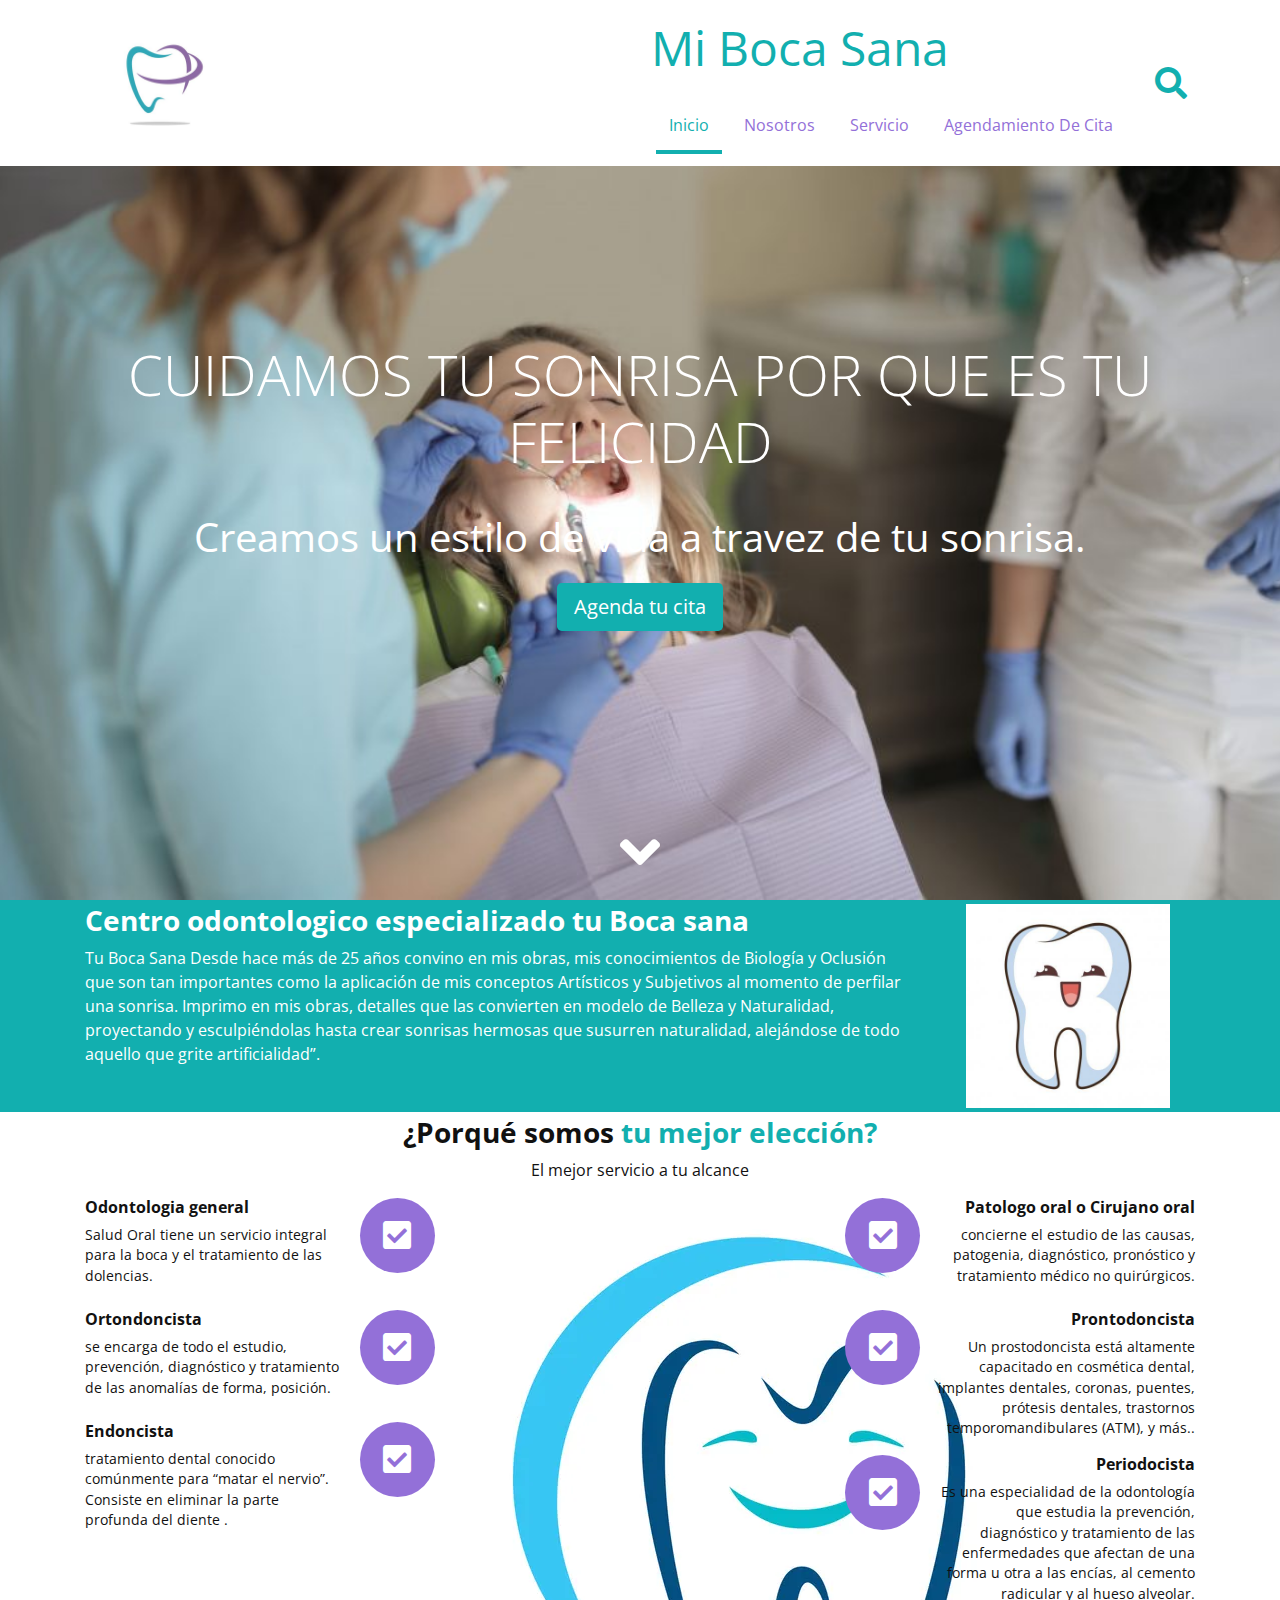
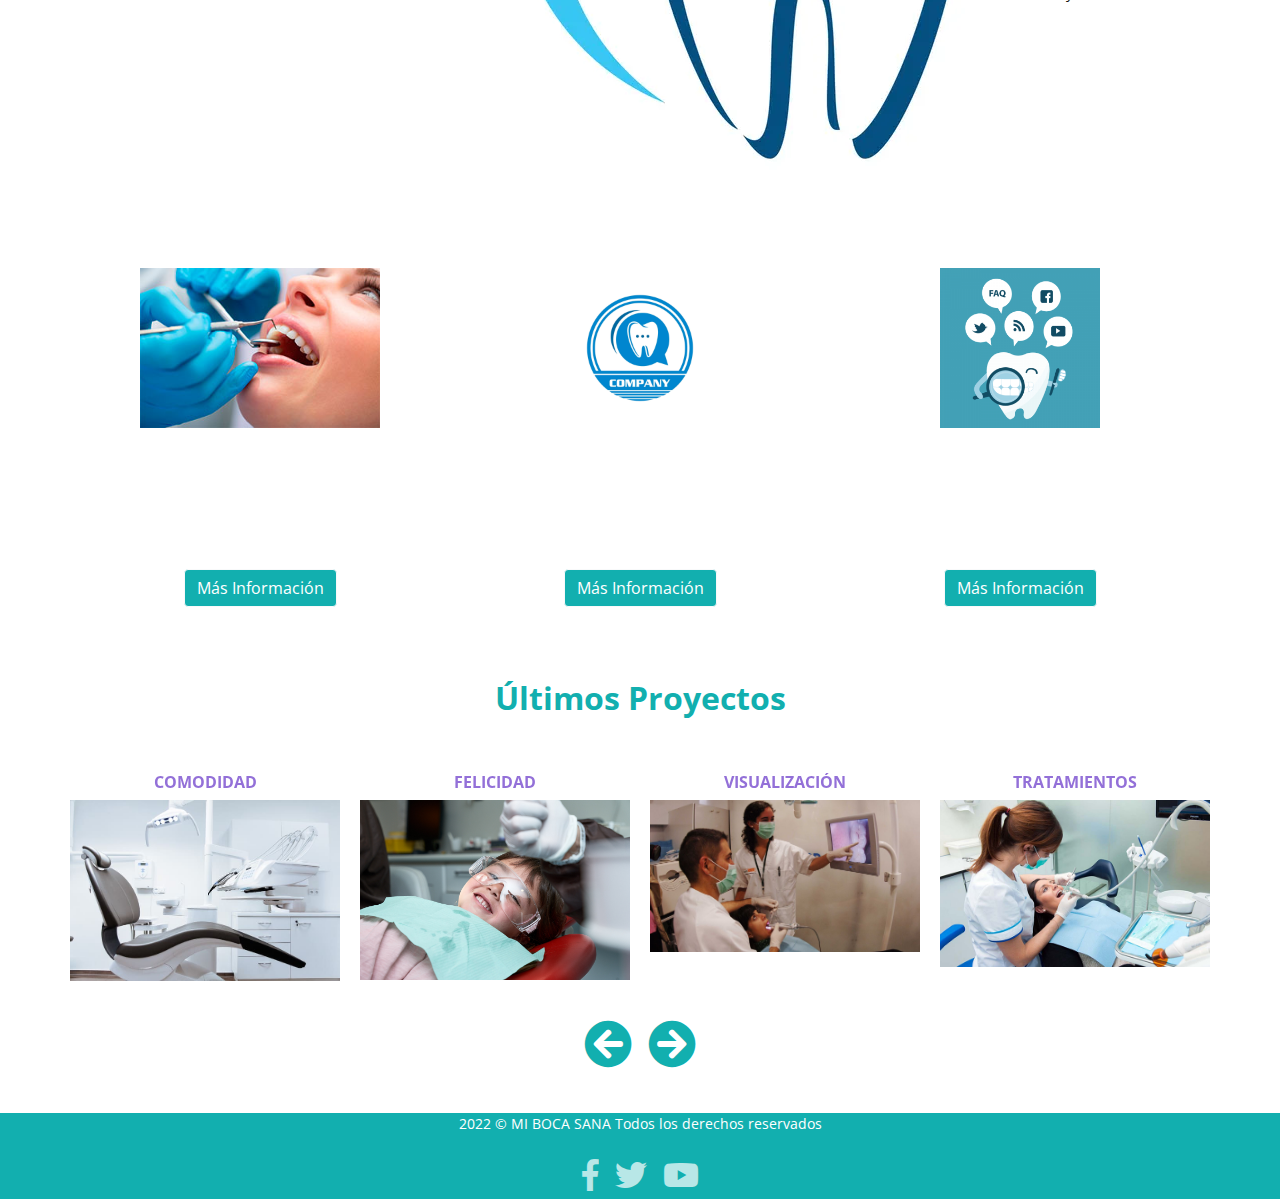
<file: index.html>
<!doctype html>
<html lang="en">

<head>
    <title>MI BOCA SANA </title>
    <!-- Required meta tags -->
    <meta charset="utf-8">
    <meta name="viewport" content="width=device-width, initial-scale=1, shrink-to-fit=no">
    <link rel="shortcut icon" type="image/x-icon" href="./favicon2.ico">

    <!--Cargando fuentes-->
    <link href="https://fonts.googleapis.com/css?family=Open+Sans" rel="stylesheet">

    <!--Cargando Iconos-->
    <link rel="stylesheet" href="css/fontawesome-all.css" type="text/css">

    <!--Cargar galeria de imagenes-->
    <link rel="stylesheet" href="css/owl.carousel.min.css" type="text/css">

    <!--carga de archivos css-->
    <link rel="stylesheet" href="css/bootstrap.css">
    <link rel="stylesheet" href="css/animate.min.css">
    <link rel="stylesheet" href="css/estilos.css">

</head>

<body>
    <!--Menu superior-->
    <section class="bienvenidos">
        <header class="encabezado fixed-top" role="banner" id="encabezado">
            <div class="container">
                <a href="index.html" class="logo">
                    <img src="images/logo.jpg" alt="Logo del titulo">
                </a>
                <button type="button" class="boton-buscar" data-toggle="collapse" data-target="#bloque-buscar" aria-expanded="false">
                   <i class="fas fa-search"></i>
                </button>
                <button type="button" class="boton-menu d-md-none" data-toggle="collapse" data-target="#menu-principal" aria-expanded="false">
                   <i class="fas fa-bars" aria-hidden="true"></i>
               </button>
                <form action="#" id="bloque-buscar" class="collapse">
                    <div class="contenedor-bloque-buscar">
                        <input type="text" placeholder="Buscar...">
                        <input type="submit" value="Buscar">

                    </div>
                </form>
                <nav id="menu-principal" class="collapse">
                    <font size="20"> <p align="text-center ">Mi Boca Sana <p></p></font> 

                    <ul>

                        <li class="active"><a href="index.html">Inicio</a></li>
                        <li><a href="nosotros.html">Nosotros</a></li>
                        <li><a href="servicio.html">Servicio</a></li>
                        <li><a href="contacto.html">Agendamiento de cita</a></li>
                    </ul>
                </nav>

            </div>

        </header>

        <!--Encabezado de pagina y titulo de ndex-->
        <div class="texto-encabezado text-center">
            <div class="container">
                <!--Efectos wow para el diseño estetico-->
                <br><br><br><br><br>
                <h1 class="display-4 wow bounceIn">CUIDAMOS TU SONRISA POR QUE ES TU FELICIDAD</h1><br>
                <p class="wow bounceIn" data-wow-delay=".3s">Creamos un estilo de vida a travez de tu sonrisa.</p>
                <a href="contacto.html" class="btn btn-primary btn-lg">Agenda tu cita</a>
            </div>
        </div>
        <!--Flecha bajar a la sección de agencia-->
        <div class="flecha-bajar text-center">
            <a data-scroll href="#agencia"><i class="fa fa-angle-down" aria-hidden="true"></i></a>
        </div>
    </section>
    <!--Sección de agencia-->
    <section class="agencia py-1" id="agencia">
        <div class="container">
            <div class="row">
                <div class="col-12 col-md-8 col-xl-9 wow bounceIn" data-wow-delay=".3s">
                    <h2 class="h3 text-center text-md-left font-weight-bold">Centro odontologico especializado tu Boca sana</h2>
                    <p>Tu Boca Sana Desde hace más de 25 años convino en mis obras, mis conocimientos de Biología y Oclusión que son tan importantes como la aplicación de mis conceptos Artísticos y Subjetivos al momento de perfilar una sonrisa. Imprimo en mis obras, detalles que las convierten en modelo de Belleza y Naturalidad, proyectando y esculpiéndolas hasta crear sonrisas hermosas que susurren naturalidad, alejándose de todo aquello que grite artificialidad”.</p>
                   
                </div>
                <div class="col-12 col-md-4 col-xl-3 wow bounceIn" data-wow-delay=".6s">
                    <img src="images/Boca.jpg" alt="La agencia">
                </div>
            </div>
        </div>
    </section>
    <!--Sección de porque somos tu mejor elección-->
    <section class="tu-mejor-eleccion py-1">
        <div class="container">
            <!--titulo de sección-->
            <h2 class="h3 text-center font-weight-bold">¿Porqué somos <span>tu mejor elección?</span></h2>
            <p class="text-center">El mejor servicio a tu alcance </p>
            <div class="row">
                <!--Primera parte lateral Izquierda-->
                <ul class="col-6 col-lg-4 text-center text-lg-left">
                    <!--Efectos wow de acercamiento-->
                    <li class="wow zoomIn" data-wow-duration=".3s" data-wow-delay=".3s">
                        <i class="fa fa-check-square" aria-hidden="true"></i>
                        <div class="contenedor-eleccion">
                            <h4>Odontologia general</h4>
                            <p class="d-none d-lg-flex">Salud Oral tiene un servicio integral para la boca y el tratamiento de las dolencias.</p>
                        </div>
                    </li>
                    <li class="wow zoomIn" data-wow-duration=".3s" data-wow-delay=".5">
                        <i class="fa fa-check-square" aria-hidden="true"></i>
                        <div class="contenedor-eleccion">
                            <h4>Ortondoncista</h4>
                            <p class="d-none d-lg-flex">se encarga de todo el estudio, prevención, diagnóstico y tratamiento de las anomalías de forma, posición.</p>
                        </div>
                    </li>
                    <li class="wow zoomIn" data-wow-duration=".3s" data-wow-delay=".7s">
                        <i class="fa fa-check-square" aria-hidden="true"></i>
                        <div class="contenedor-eleccion">
                            <h4>Endoncista</h4>
                            <p class="d-none d-lg-flex">tratamiento dental conocido comúnmente para “matar el nervio”. Consiste en eliminar la parte profunda del diente .</p>
                        </div>
                    </li>
                </ul>
                <!--Imagen central-->
                <div class="d-none d-lg-block col-lg-4">
                    <img src="images/mundial.jpg" alt="Mundo-movil">
                </div>
                <!--Parte lateral derecha-->
                <ul class="col-6 col-lg-4 text-center text-lg-right">
                    <li class="wow zoomIn" data-wow-duration=".3s" data-wow-delay=".9s">
                        <i class="fa fa-check-square" aria-hidden="true"></i>
                        <div class="contenedor-eleccion">
                            <h4>Patologo oral o Cirujano oral</h4>
                            <p class="d-none d-lg-flex"> concierne el estudio de las causas, patogenia, diagnóstico, pronóstico y tratamiento médico no quirúrgicos.</p>
                        </div>
                    </li>
                    <li class="wow zoomIn" data-wow-duration=".3s" data-wow-delay="1.1s">
                        <i class="fa fa-check-square" aria-hidden="true"></i>
                        <div class="contenedor-eleccion">
                            <h4>Prontodoncista</h4>
                            <p class="d-none d-lg-flex">Un prostodoncista está altamente capacitado en cosmética dental, implantes dentales, coronas, puentes, prótesis dentales, trastornos temporomandibulares (ATM), y más..</p>
                        </div>
                    </li>
                    <li class="wow zoomIn" data-wow-duration=".3s" data-wow-delay="1.3s">
                        <i class="fa fa-check-square" aria-hidden="true"></i>
                        <div class="contenedor-eleccion">
                            <h4>Periodocista</h4>
                            <p class="d-none d-lg-flex">Es una especialidad de la odontología que estudia la prevención, diagnóstico y tratamiento de las enfermedades que afectan de una forma u otra a las encías, al cemento radicular y al hueso alveolar.</p>
                        </div>
                    </li>
                </ul>
            </div>
        </div>
    </section>
    <!--Sección de servicios-->
    <main class="servicios py-1">
        <div class="container">
            <!--Tirulo de sección-->
            <h2 class="h2 text-center font-weight-bold">Nuestros Servicios</h2>
            <div class="row">
                <!--Sección lateral izquierda-->
                <article class="col-md-4 wow bounceInLeft" data-wow-delay=".3s">
                    <img src="images/odontologia1.jpg" alt="Odontologia general">
                    <h3><a href="#">Odontologia General</a></h3>
                    <p class="d-none d-md-flex">Salud Oral tiene un servicio integral para la boca y el tratamiento de las dolencias de usted y su familia</p>
                    <a href="#" class="btn btn-light d-none d-md-flex">Más Información</a>
                </article>
                <!--Sección central-->
                <article class="col-md-4 wow bounceInUp" data-wow-delay=".5s">
                    <img src="images/odontologia2.jpg" alt="Chatbot">
                    <h3><a href="#">Consultoría   Chatbot</a></h3>
                    <p class="d-none d-md-flex">Los chatbots son asesores, consultores o asistentes virtuales cuya tarea es hablar con un usuario de Internet en tiempo real.</p>
                    <a href="#" class="btn btn-light d-none d-md-flex">Más Información</a>
                </article>
                <!--Sección lateral derecha-->
                <article class="col-md-4 wow bounceInRight">
                    <img src="images/odontologia3.png" alt="Marketing">
                    <h3><a href="#">Marketing Odontologico</a></h3>
                    <p class="d-none d-md-flex">consiste en planificar y ejecutar la concepción del servicio odontológico, la fijación y el manejo de los honorarios profesionales.</p>
                    <a href="#" class="btn btn-light d-none d-md-flex">Más Información</a>
                </article>
            </div>
        </div>
    </main>
    <!--Seccióon últimos proyectos-->
    <br>
    <br>
    <section class="ultimos-proyectos py-1">

        <!--Carrolusel de imágenes-->
        <div class="container">

            <h2 class="text-center font-weight-bold">Últimos Proyectos</h2><br><br>
            <div class="owl-carousel">
                <a href="#">
                    <h4>COMODIDAD</h4>
                    <img src="images/proyec1.jpg" alt="Proyecto App Lima Travels">
                </a>
                <a href="#">
                    <h4>FELICIDAD</h4>
                    <img src="images/proyec2.jpg" alt="Proyecto Apps Uber">
                </a>
                <a href="#">
                    <h4>VISUALIZACIÓN</h4>
                    <img src="images/osi.jpg" alt="Proyecto App Pizza Perú">
                </a>
                <a href="#">
                    <h4>TRATAMIENTOS</h4>
                    <img src="images/proyec4.jpg" alt="Proyecto App Muebles Hoy">
                </a>
                <a href="#">
                    <h4>DISEÑO</h4>
                    <img src="images/proyec5.jpg" alt="Proyecto App Clima Perú">
                </a>
                <a href="#">
                    <h4>CONSULTA</h4>
                    <img src="images/proyec6.jpg" alt="Proyecto App Playa">
                </a>
            </div>
        </div>
    </section>
    <!--Footer de página-->
    <footer class="piedepagina" role="contentinfo">
        <div class="container">
            <p>2022 © MI BOCA SANA Todos los derechos reservados</p>
            <ul class="redes-sociales">
                <li><a href="#"><i class="fab fa-facebook-f" aria-hidden="true"></i></a></li>
                <li><a href="#"><i class="fab fa-twitter" aria-hidden="true"></i></a></li>
                <li><a href="#"><i class="fab fa-youtube" aria-hidden="true"></i></a></li>
            </ul>
        </div>
    </footer>
    <a class="ir-arriba" data-scroll href="#encabezado"><i class="fas fa-arrow-circle-up" aria-hidden="true"></i></a>


    <!--Carga de archivos js-->
    <script src="js/jquery-1.9.1.min.js"></script>
    <script src="js/bootstrap.min.js"></script>
    <script src="js/owl.carousel.min.js"></script>
    <script type="text/javascript">
        $(document).ready(function() {
            $(".owl-carousel").owlCarousel({
                loop: true,
                margin: 0,
                nav: true,
                autoWidth: false,
                navText: ['<i class="fa fa-arrow-circle-left" title="Anterior"></i>', '<i class="fa  fa-arrow-circle-right" title="Siguiente"></i>'],
                responsive: {
                    0: {
                        items: 1
                    },
                    500: {
                        items: 2,
                        margin: 20
                    },
                    800: {
                        items: 3,
                        margin: 20
                    },
                    1000: {
                        items: 4,
                        margin: 20
                    }
                }
            });
        });
    </script>
    <script src="js/wow.min.js"></script>
    <script src="js/smooth-scroll.min.js"></script>
    <script src="js/sitio.js"></script>
</body>

</html>
</file>
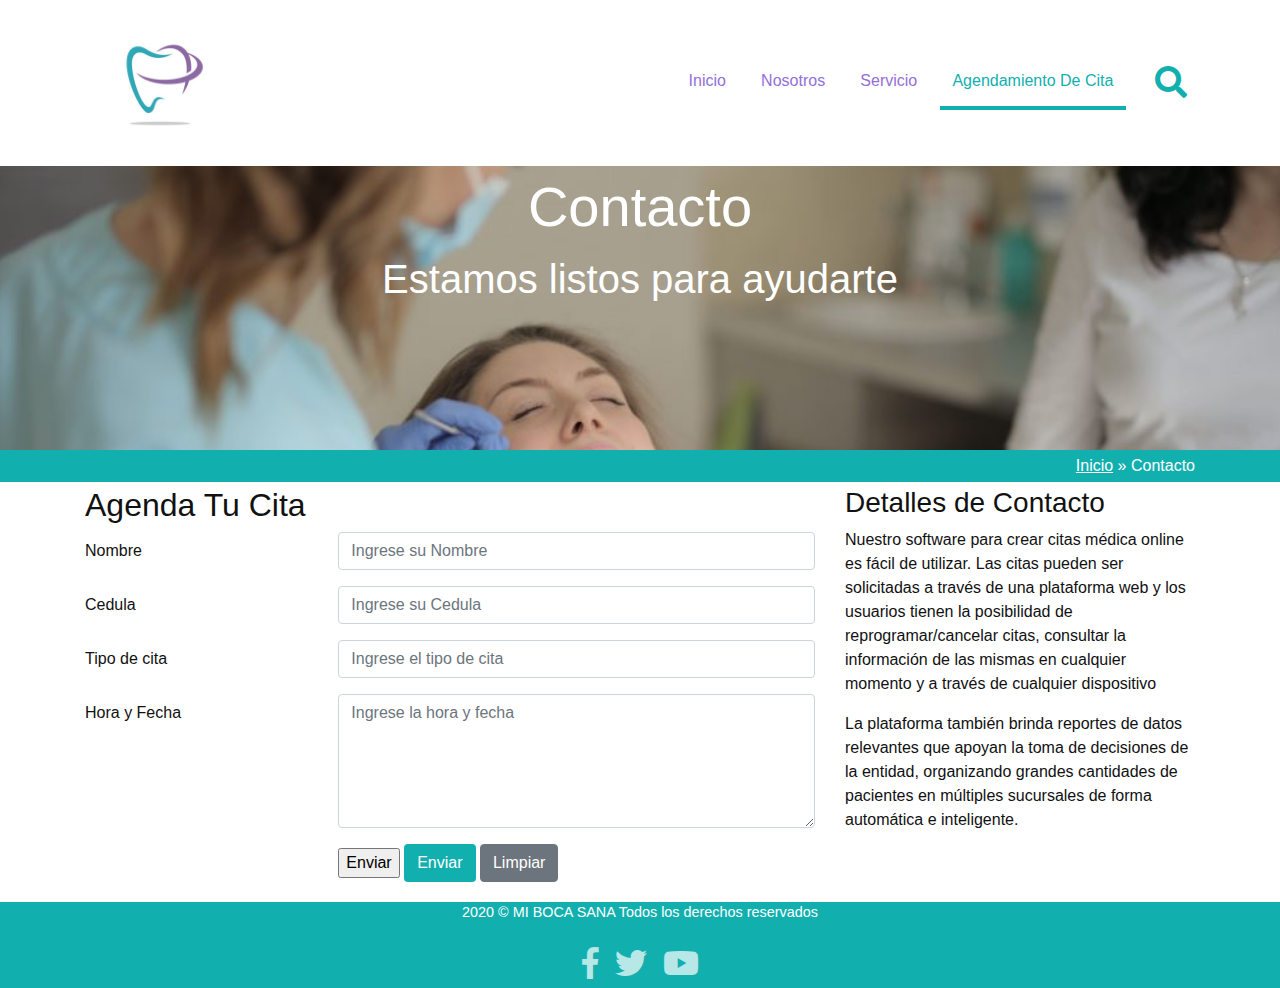
<file: contacto.html>
<!doctype html>
<html lang="en">

<head>
    <title> Contacto- Mi Boca Sana |  </title>
    <!-- Required meta tags -->
    <meta charset="utf-8">
    <meta name="viewport" content="width=device-width, initial-scale=1, shrink-to-fit=no">
    <link rel="shortcut icon" type="image/x-icon" href="/favicon.ico">
    <!--Cargando fuentes
     <link href="https://fonts.googleapis.com/css?family=Open+Sans" rel="stylesheet">-->

    <!--Cargando Iconos-->
    <link rel="stylesheet" href="css/fontawesome-all.css" type="text/css">

    <!--carga de archivos css-->
    <link rel="stylesheet" href="css/bootstrap.css">
    <link rel="stylesheet" href="css/animate.min.css">
    <link rel="stylesheet" href="css/estilos.css">

</head>

<body class="paginas-internas">
    <!--Sección de menú-->
    <section class="bienvenidos">
        <header class="encabezado fixed-top" role="banner" id="encabezado">
            <div class="container">
                <a href="index.html" class="logo">
                    <img src="images/logo.jpg" alt="Logo del titulo">
                </a>
                <button type="button" class="boton-buscar" data-toggle="collapse" data-target="#bloque-buscar" aria-expanded="false">
                   <i class="fas fa-search"></i>
                </button>
                <button type="button" class="boton-menu d-md-none" data-toggle="collapse" data-target="#menu-principal" aria-expanded="false">
                   <i class="fas fa-bars" aria-hidden="true"></i>
               </button>
                <form action="#" id="bloque-buscar" class="collapse">
                    <div class="contenedor-bloque-buscar">
                        <input type="text" placeholder="Buscar...">
                        <input type="submit" value="Buscar">
                    </div>
                </form>
                <nav id="menu-principal" class="collapse">
                    <ul>
                        <li><a href="index.html">Inicio</a></li>
                        <li><a href="nosotros.html">Nosotros</a></li>
                        <li><a href="servicio.html">Servicio</a></li>
                        <li class="active"><a href="contacto.html">Agendamiento de cita </a></li>
                    </ul>
                </nav>

            </div>

        </header>
        <!--Encabezado de página-->
        <div class="texto-encabezado text-center">
            <div class="container">
                <h1 class="display-4 wow bounceIn">Contacto</h1>
                <p class="wow bounceIn" data-wow-delay=".3s">Estamos listos para ayudarte</p>
            </div>
        </div>
    </section>
    <!--Redirección a index-->
    <section class="ruta py-1">
        <div class="container">
            <div class="row">
                <div class="col-12 text-right">
                    <a href="index.html">Inicio</a> » Contacto
                </div>
            </div>
        </div>
    </section>
    <!--Sección de formulario-->
    <main class="py-1">
        <div class="container">
            <div class="row">
                <div class="col-md-8">
                    <h2 class="mb-2">Agenda Tu Cita </h2>
                    <form action="base.php" method="POST">
                        <div class="form-group row">
                            <label for="nombre" class="col-md-4 col-form-label">Nombre</label>
                            <div class="col-md-8">
                                <input class="form-control" type="text" id="nombre" name="nombre" placeholder="Ingrese su Nombre" data-toggle="tooltip" data-placement="top" title="Ingrese su nombre completo">
                            </div>
                        </div>

                        <div class="form-group row">
                            <label for="cedula" class="col-md-4 col-form-label">Cedula</label>
                            <div class="col-md-8">
                                <input class="form-control" type="text" id="nombre" name="n" placeholder="Ingrese su Cedula" data-toggle="tooltip" data-placement="top" title="Ingrese su cedula">
                            </div>
                        </div>

                        <div class="form-group row">
                            <label for="tipo de cita" class="col-md-4 col-form-label">Tipo de cita</label>
                            <div class="col-md-8">
                                <input class="form-control" type="text" id="email" name="email" placeholder="Ingrese el tipo de cita" data-toggle="tooltip" data-placement="top" title="Ingrese su agendamiento">
                            </div>
                        </div>
                        <div class="form-group row">
                            <label for="hora y fecha" class="col-md-4 col-form-label">Hora y Fecha</label>
                            <div class="col-md-8">
                                <textarea class="form-control" rows="5" type="text" id="mensaje" name="mensaje" placeholder="Ingrese la hora y fecha" data-toggle="tooltip" data-placement="top" title="Ingrese la hora agendada"></textarea>
                            </div>
                        </div>
                        <div class="form-group row">
                            <div class="col-md-8 offset-md-4">
                                <input type="submit" name="Enviar" value="Enviar">
                                <button type="submit" class="btn btn-primary">Enviar</button>
                                <button type="reset" class="btn btn-secondary">Limpiar</button>
                            </div>
                        </div>
                    </form>
                </div>
                <div class="col-md-4">
                    <h3>Detalles de Contacto</h3>
                    <p>Nuestro software para crear citas médica online es fácil de utilizar. Las citas pueden ser solicitadas a través de una plataforma web y los usuarios tienen la posibilidad de reprogramar/cancelar citas, consultar la información de las mismas en cualquier momento y a través de cualquier dispositivo
                        </p>
                    <p>La plataforma también brinda reportes de datos relevantes que apoyan la toma de decisiones de la entidad, organizando grandes cantidades de pacientes en múltiples sucursales de forma automática e inteligente.</p>
                </div>


            </div>
        </div>
    </main>
    <!--Footer de página-->
    <footer class="piedepagina" role="contentinfo">
        <div class="container">
            <p>2020 © MI BOCA SANA Todos los derechos reservados</p>
            <ul class="redes-sociales">
                <li><a href="#"><i class="fab fa-facebook-f" aria-hidden="true"></i></a></li>
                <li><a href="#"><i class="fab fa-twitter" aria-hidden="true"></i></a></li>
                <li><a href="#"><i class="fab fa-youtube" aria-hidden="true"></i></a></li>
            </ul>
        </div>
    </footer>
    <!--Botón de ir hacia arriba, se actiba al tope de pagina-->
    <a class="ir-arriba" data-scroll href="#encabezado"><i class="fas fa-arrow-circle-up" aria-hidden="true"></i></a>


    <!--Carga de archivos js-->
    <script src="js/jquery-1.9.1.min.js"></script>
    <script src="js/popper.min.js"></script>
    <script type="text/javascript">
        $(function() {
            $('[data-toggle="tooltip"]').tooltip()
        })
    </script>
    <script src="js/bootstrap.min.js"></script>
    <script src="js/wow.min.js"></script>
    <script src="js/smooth-scroll.min.js"></script>
    <script src="js/sitio.js"></script>

</body>

</html>
</file>
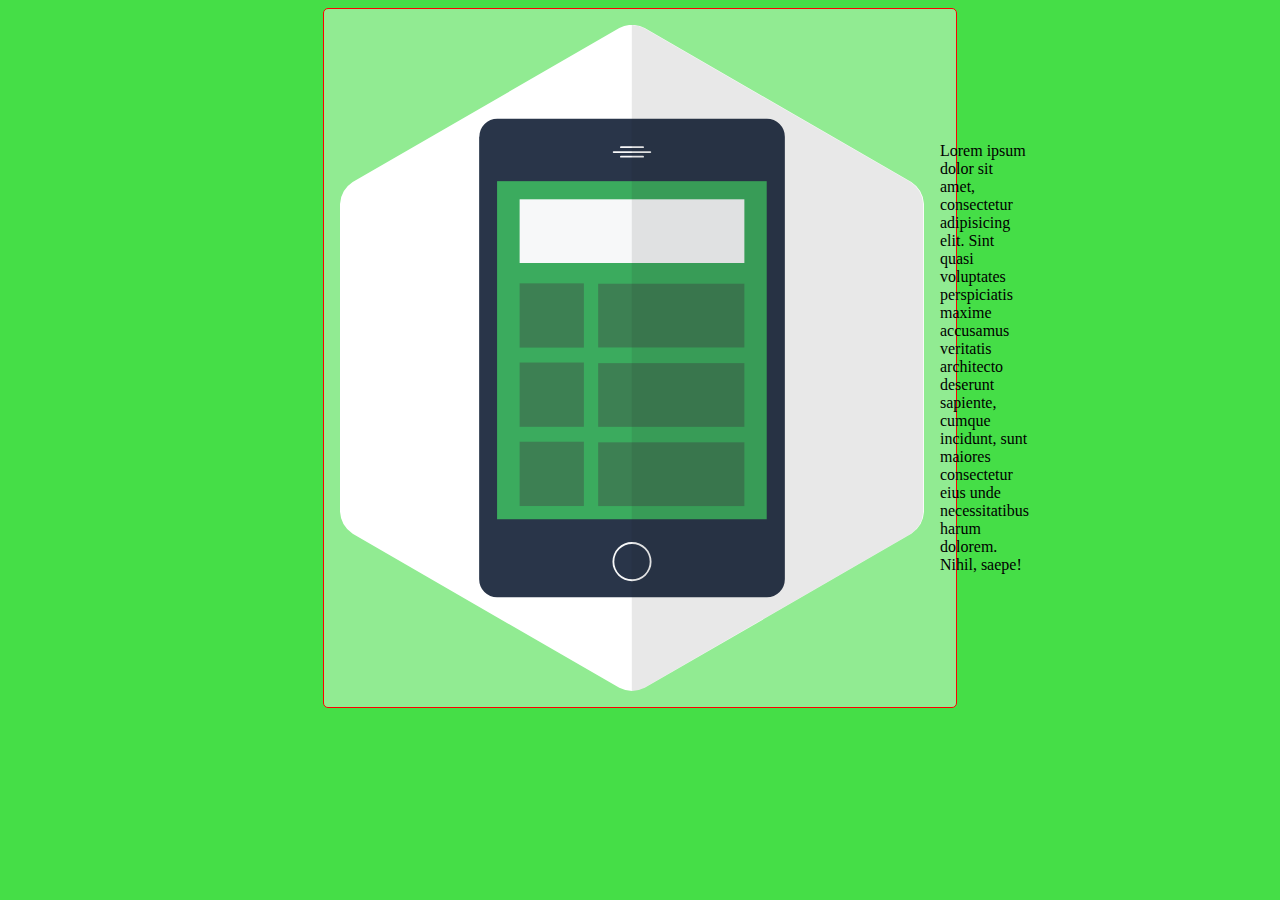
<file: flexbox-biografia.html>
<!doctype html>
<html lang="en">
  <head>
   <title>NETWORK | Soluciones Móbiles para empresas</title>
    <!-- Required meta tags -->
    <meta charset="utf-8">
    <meta name="viewport" content="width=device-width, initial-scale=1, shrink-to-fit=no">
    <style>
        body{
            background-color: #45de47;
        }
        section{
            max-width: 600px;
            padding: 1rem;
            margin: 0 auto;
            border: 1px solid red;
            border-radius: 5px;
            background: rgba(255, 255, 255, 0.41);
            display: flex;
            align-items: center;
        }
        img{
            margin-right: 1rem;
        }
        p{
            margin: 0;
        }
        @media(max-width:500px){
            section{
                flex-direction: column;
            }
            img{
                margin-right: 0;
                flex: 0  200px;
                margin-bottom: 1rem;
            }
            p{
                text-align: center;
            }
        }
    </style>
    
  </head>
  <body>
      <section>
          <img src="images/agencia.svg" alt="">
          <p>Lorem ipsum dolor sit amet, consectetur adipisicing elit. Sint quasi voluptates perspiciatis maxime accusamus veritatis architecto deserunt sapiente, cumque incidunt, sunt maiores consectetur eius unde necessitatibus harum dolorem. Nihil, saepe!</p>
      </section>
      
  </body>
</html>
</file>
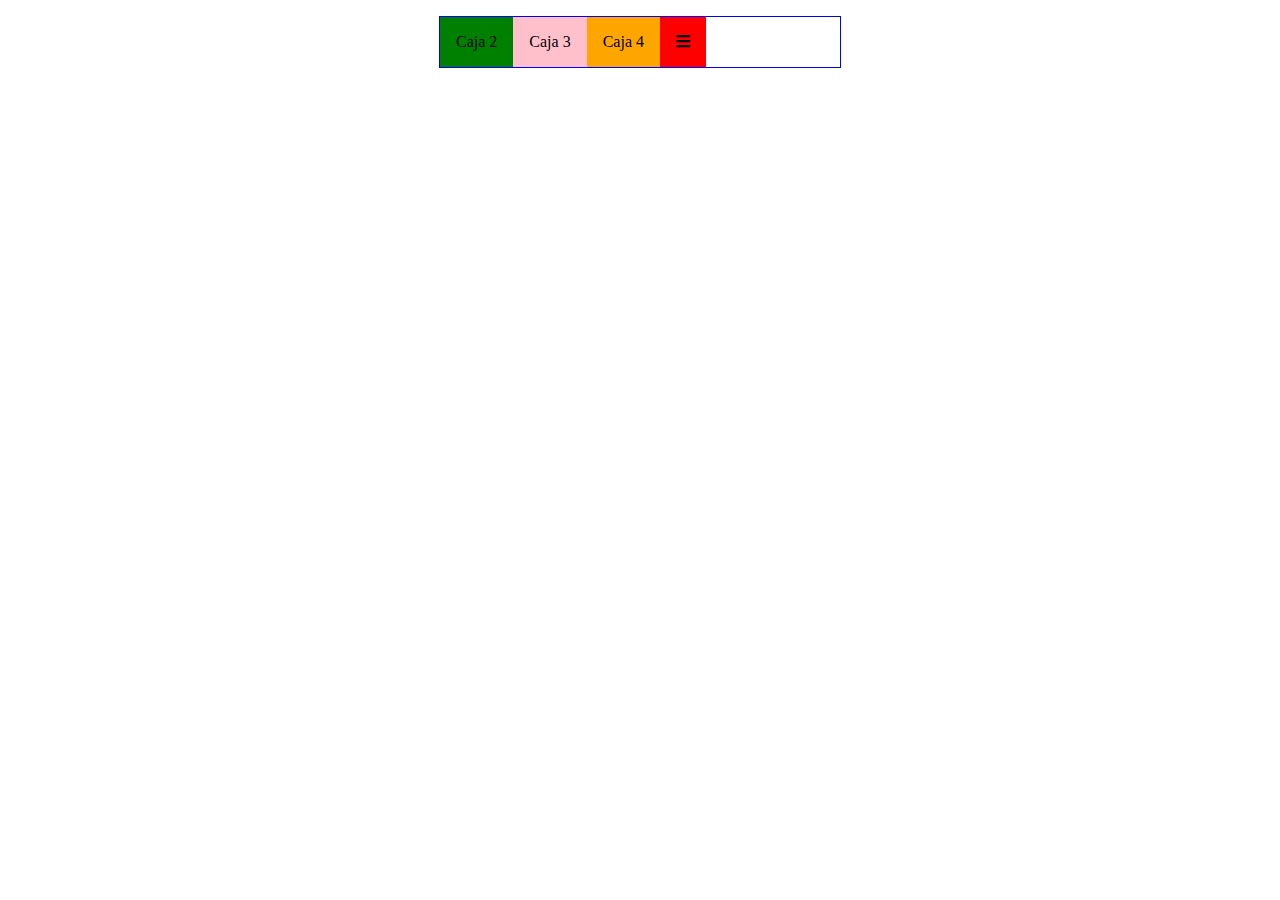
<file: flexbox.html>
<!doctype html>
<html lang="en">
  <head>
   <title>NETWORK | Soluciones Móbiles para empresas</title>
    <!-- Required meta tags -->
    <meta charset="utf-8">
    <meta name="viewport" content="width=device-width, initial-scale=1, shrink-to-fit=no">
    <link href="css/fontawesome-all.min.css" rel="stylesheet"  type="text/css">
    <style>
        section{
            width: 400px;
            margin: 1rem auto;
            display: flex;
            border: 1px solid blue;
        }
        .caja1{
            background: red;
            padding: 1rem;
            order: 1;
        }
        .caja2{
            background: green;
            padding: 1rem;
        }
        .caja3{
            background: pink;
            padding: 1rem;
        }
        .caja4{
            background: orange;
            padding: 1rem;
        }
      </style>
    
  </head>
  <body>
      <section>
          <article class="caja1">
              <i class="fas fa-bars"></i>
          </article>
          <article class="caja2">
              Caja 2
          </article>
          <article class="caja3">
              Caja 3
          </article>
          <article class="caja4">
              Caja 4
          </article>
      </section>

  </body>
</html>
</file>
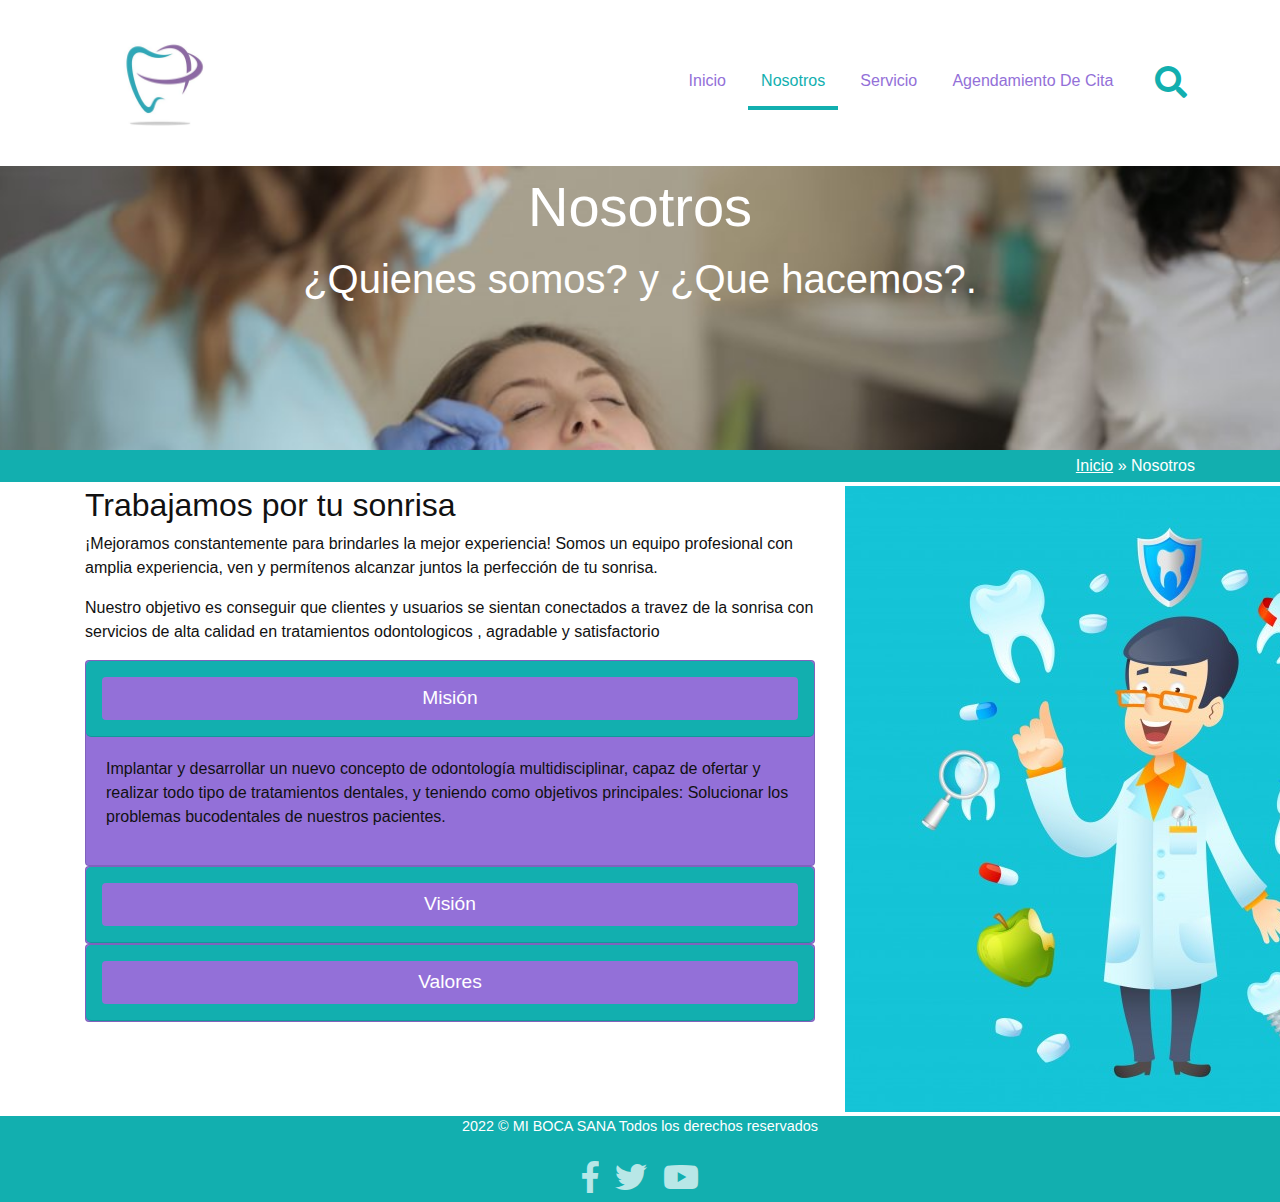
<file: nosotros.html>
<!doctype html>
<html lang="en">

<head>
    <title>Nosotros - Mi Boca Sana | </title>
    <!-- Required meta tags -->
    <meta charset="utf-8">
    <meta name="viewport" content="width=device-width, initial-scale=1, shrink-to-fit=no">
     <link rel="shortcut icon" type="image/x-icon" href="/favicon.ico">
    <!--Cargando fuentes
     <link href="https://fonts.googleapis.com/css?family=Open+Sans" rel="stylesheet">-->

    <!--Cargando Iconos-->
    <link rel="stylesheet" href="css/fontawesome-all.css" type="text/css">


    <!--carga de archivos css-->
    <link rel="stylesheet" href="css/bootstrap.css">
    <link rel="stylesheet" href="css/animate.min.css">
    <link rel="stylesheet" href="css/estilos.css">

</head>

<body class="paginas-internas">
    <!--Menu superior-->
    <section class="bienvenidos">
        <header class="encabezado fixed-top" role="banner" id="encabezado">
            <div class="container">
                <a href="index.html" class="logo">
                    <img src="images/logo.jpg" alt="Logo del titulo">
                </a>
                <button type="button" class="boton-buscar" data-toggle="collapse" data-target="#bloque-buscar" aria-expanded="false">
                   <i class="fas fa-search"></i>
                </button>
                <button type="button" class="boton-menu d-md-none" data-toggle="collapse" data-target="#menu-principal" aria-expanded="false">
                   <i class="fas fa-bars" aria-hidden="true"></i>
               </button>
                <form action="#" id="bloque-buscar" class="collapse">
                    <div class="contenedor-bloque-buscar">
                        <input type="text" placeholder="Buscar...">
                        <input type="submit" value="Buscar">
                    </div>
                </form>
                <nav id="menu-principal" class="collapse">
                    <ul>
                        <li><a href="index.html">Inicio</a></li>
                        <li class="active"><a href="nosotros.html">Nosotros</a></li>
                        <li><a href="servicio.html">Servicio</a></li>
                        <li><a href="contacto.html">Agendamiento De Cita</a></li>
                    </ul>
                </nav>

            </div>

        </header>
        <!--Titulo de pagina-->
        <div class="texto-encabezado text-center">
            <div class="container">
                <h1 class="display-4 wow bounceIn">Nosotros</h1>
                <p class="wow bounceIn" data-wow-delay=".3s">¿Quienes somos? y ¿Que hacemos?.</p>
            </div>
        </div>
    </section>
    <section class="ruta py-1">
        <div class="container">
            <div class="row">
                <!--Redirección a index-->
                <div class="col-12 text-right">
                    <a href="index.html">Inicio</a> » Nosotros
                </div>
            </div>
        </div>
    </section>
    <main class="py-1">
        <div class="container">
            <div class="row">
                <article class="col-md-8">
                    <!--Texto fijo-->
                    <h2>Trabajamos por tu sonrisa</h2>
                    <p>¡Mejoramos constantemente para brindarles la mejor experiencia! Somos un equipo profesional con amplia experiencia, ven y permítenos alcanzar juntos la perfección de tu sonrisa.</p>
                    <p>Nuestro objetivo es conseguir que clientes y usuarios se sientan conectados a travez de la sonrisa   con servicios de alta calidad en tratamientos odontologicos , 
                        agradable y satisfactorio</p>
                    <p>
                        <!--Componente de acordeon para la mision, visión y los valores-->
                        <div id="accordion">
                            <div class="card">
                                <div class="card-header" id="headingOne">
                                    <h4 class="mb-0">
                                        <a class="btn btn-link" data-toggle="collapse" data-target="#tab-mision" aria-controls="collapseOne">
                                  Misión
                                </a>
                                    </h4>
                                </div>

                                <div id="tab-mision" class="collapse show" data-parent="#accordion">
                                    <div class="card-body">
                                        <p>
                                           Implantar y desarrollar un nuevo concepto de odontología multidisciplinar, capaz de ofertar y realizar todo tipo de tratamientos dentales, y teniendo como objetivos principales: Solucionar los problemas bucodentales de nuestros pacientes.
                                        </p>
                                    </div>
                                </div>
                            </div>
                            <div class="card">
                                <div class="card-header" id="headingTwo">
                                    <h4 class="mb-0">
                                        <a class="btn btn-link collapsed" data-toggle="collapse" data-target="#tab-vision" aria-controls="collapseTwo">
                                  Visión
                                </a>
                                    </h4>
                                </div>
                                <div id="tab-vision" class="collapse" data-parent="#accordion">
                                    <div class="card-body">
                                        <p>
                                            Ser un centro odontologico dental de vanguardia conformada por un equipo de odontólogos , comprometidos con su actualización continua, beneficiando de esta manera a todas las personas que nos confía su salud dental.
                                    </div>
                                </div>
                            </div>
                            <div class="card">
                                <div class="card-header" id="headingThree">
                                    <h4 class="mb-0">
                                        <a class="btn btn-link collapsed" data-toggle="collapse" data-target="#tab-valores" aria-controls="collapseThree">
                                  Valores
                                </a>
                                    </h4>
                                </div>
                                <div id="tab-valores" class="collapse" data-parent="#accordion">
                                    <div class="card-body">
                                        <p>
                                            Tu Boca Sana, fomenta a todo su personal, staff de odontólogos, personal administrativo, asistentas dentales y técnicos en laboratorio dental, nuestros principales valores, honestidad, laboriosidad, lealtad y respeto.
                                        </p>
                                    </div>
                                </div>
                            </div>
                        </div>
                    </p>
                </article>
                <aside class="col-12 col-md-4">
                    <img src="images/doctor.jpg" alt="Nosotros">
                </aside>
            </div>
        </div>
    </main>
    <!--Footer de pagina-->
    <footer class="piedepagina" role="contentinfo">
        <div class="container">
            <p>2022 © MI BOCA SANA Todos los derechos reservados</p>
            <ul class="redes-sociales">
                <li><a href="#"><i class="fab fa-facebook-f" aria-hidden="true"></i></a></li>
                <li><a href="#"><i class="fab fa-twitter" aria-hidden="true"></i></a></li>
                <li><a href="#"><i class="fab fa-youtube" aria-hidden="true"></i></a></li>
            </ul>
        </div>
    </footer>
    <a class="ir-arriba" data-scroll href="#encabezado"><i class="fas fa-arrow-circle-up" aria-hidden="true"></i></a>


    <!--Carga de archivos js-->
    <script src="js/jquery-1.9.1.min.js"></script>
    <script src="js/bootstrap.min.js"></script>
    <script src="js/wow.min.js"></script>
    <script src="js/smooth-scroll.min.js"></script>
    <script src="js/sitio.js"></script>
</body>

</html>
</file>
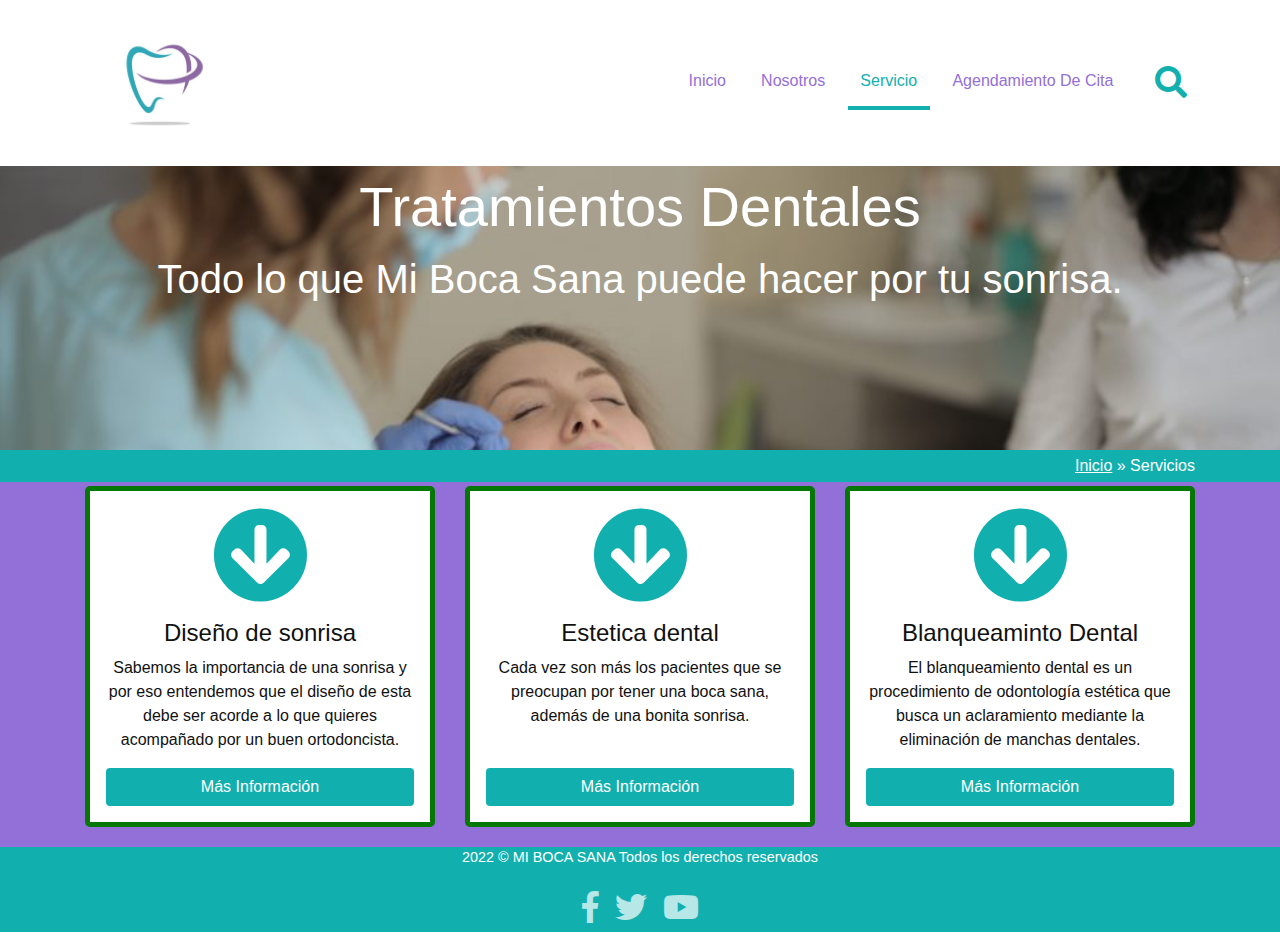
<file: servicio.html>
<!doctype html>
<html lang="en">

<head>
    <title> Servicio - Mi Boca Sana |</title>
    <!-- Required meta tags -->
    <meta charset="utf-8">
    <meta name="viewport" content="width=device-width, initial-scale=1, shrink-to-fit=no">
     <link rel="shortcut icon" type="image/x-icon" href="/favicon.ico">
    <!--Cargando fuentes
     <link href="https://fonts.googleapis.com/css?family=Open+Sans" rel="stylesheet">-->

    <!--Cargando Iconos-->
    <link rel="stylesheet" href="css/fontawesome-all.css" type="text/css">

    <!--carga de archivos css-->
    <link rel="stylesheet" href="css/bootstrap.css">
    <link rel="stylesheet" href="css/animate.min.css">
    <link rel="stylesheet" href="css/estilos.css">

</head>

<body class="paginas-internas">
    <!--Menu superior-->
    <section class="bienvenidos">
        <header class="encabezado fixed-top" role="banner" id="encabezado">
            <div class="container">
                <a href="index.html" class="logo">
                    <img src="images/logo.jpg" alt="Logo del titulo">
                </a>
                <button type="button" class="boton-buscar" data-toggle="collapse" data-target="#bloque-buscar" aria-expanded="false">
                   <i class="fas fa-search"></i>
                </button>
                <button type="button" class="boton-menu d-md-none" data-toggle="collapse" data-target="#menu-principal" aria-expanded="false">
                   <i class="fas fa-bars" aria-hidden="true"></i>
               </button>
                <form action="#" id="bloque-buscar" class="collapse">
                    <div class="contenedor-bloque-buscar">
                        <input type="text" placeholder="Buscar...">
                        <input type="submit" value="Buscar">
                    </div>
                </form>
                <nav id="menu-principal" class="collapse">
                    <ul>
                        <li><a href="index.html">Inicio</a></li>
                        <li><a href="nosotros.html">Nosotros</a></li>
                        <li class="active"><a href="servicio.html">Servicio</a></li>
                        <li><a href="contacto.html">Agendamiento De Cita</a></li>
                    </ul>
                </nav>

            </div>

        </header>
        <!--Pantalla de servcio-->
        <div  class="texto-encabezado text-center">
            <div class="container">
                <h1 class="display-4 wow bounceIn">Tratamientos Dentales</h1>
                <p class="wow bounceIn" data-wow-delay=".3s">Todo lo que Mi Boca Sana puede hacer por tu sonrisa.</p>
            </div>
        </div>
    </section>
    <section class="ruta py-1">
        <div class="container">
            <div class="row">
                <!--Mini menu para redirección al index-->
                <div class="col-12 text-right">
                    <a href="index.html">Inicio</a> » Servicios
                </div>
            </div>
        </div>
    </section>
    <!--Lista de servicios-->
    <main class="py-1 lista-servicios">
        <div class="container">
            <div class="row">
                <div class="col-md-4">
                    <article class="item-servicios">
                        <i class="fa fa-arrow-circle-down" aria-hidden="true"></i>
                        <h4>Diseño de sonrisa</h4>
                        <p>Sabemos la importancia de una sonrisa y por eso entendemos que el diseño de esta debe ser acorde a lo que quieres acompañado por un buen ortodoncista. </p>
                        <a href="#" class="btn btn-primary" data-toggle="modal" data-target="#servicio1">Más Información</a>
                    </article>
                </div>
                <div class="col-md-4">
                    <article class="item-servicios">
                        <i class="fa fa-arrow-circle-down" aria-hidden="true"></i>
                        <h4>Estetica dental</h4>
                        <p>Cada vez son más los pacientes que se preocupan por tener una boca sana, además de una bonita sonrisa.</p>
                        <a href="#" class="btn btn-primary" data-toggle="modal" data-target="#servicio2">Más Información</a>
                    </article>
                </div>
                <div class="col-md-4">
                    <article class="item-servicios">
                        <i class="fa fa-arrow-circle-down" aria-hidden="true"></i>
                        <h4>Blanqueaminto Dental</h4>
                        <p>El blanqueamiento dental es un procedimiento de odontología estética que busca un aclaramiento mediante la eliminación de manchas dentales.</p>
                        <a href="#" class="btn btn-primary" data-toggle="modal" data-target="#servicio3">Más Información</a>
                    </article>
                </div>
            </div>
        </div>
    </main>
    <!--Footer de pagina-->
    <footer class="piedepagina" role="contentinfo">
        <div class="container">
            <p>2022 © MI BOCA SANA Todos los derechos reservados</p>
            <ul class="redes-sociales">
                <li><a href="#"><i class="fab fa-facebook-f" aria-hidden="true"></i></a></li>
                <li><a href="#"><i class="fab fa-twitter" aria-hidden="true"></i></a></li>
                <li><a href="#"><i class="fab fa-youtube" aria-hidden="true"></i></a></li>
            </ul>
        </div>
    </footer>
    <a class="ir-arriba" data-scroll href="#encabezado"><i class="fas fa-arrow-circle-up" aria-hidden="true"></i></a>




    <!--Modal 1-->
    <div class="modal fade" id="servicio1" tabindex="-1" role="dialog" aria-hidden="true">
        <div class="modal-dialog modal-lg" role="document">
            <div class="modal-content">
                <div class="modal-header">
                    <h5 class="modal-title">Diseño de sonrisa</h5>
                    <button type="button" class="close" data-dismiss="modal" aria-label="Close">
          <span aria-hidden="true">&times;</span>
        </button>
                </div>
                <div class="modal-body">
                    <div class="row">
                        <div class="col-md-8">
                           Sabemos la importancia de una sonrisa y por eso entendemos que el diseño de esta debe ser acorde a lo que quieres acompañado por un buen ortodoncista. La sonrisa es para la mayoría de las personas la mejor carta de presentación que puede existir y si tienes un buen dibujo de sonrisa puedes sobresalir.
                        </div>
                        <div class="col-md-4">
                            <img src="images/sonrisa.jpg" alt="" class="img-fluid m-x-auto">
                        </div>
                    </div>
                </div>
            </div>
        </div>
    </div>
    <!--Modal 2-->
    <div class="modal fade" id="servicio2" tabindex="-1" role="dialog" aria-hidden="true">
        <div class="modal-dialog modal-lg" role="document">
            <div class="modal-content">
                <div class="modal-header">
                    <h5 class="modal-title">Estetica dental</h5>
                    <button type="button" class="close" data-dismiss="modal" aria-label="Close">
          <span aria-hidden="true">&times;</span>
        </button>
                </div>
                <div class="modal-body">
                    <div class="row">
                        <div class="col-md-8">
                            Cada vez son más los pacientes que se preocupan por tener una boca sana, además de una bonita sonrisa. Los tratamientos de estética, suministros y servicios dentales pueden ser combinados entre ellos, si es necesario, para conseguir el mejor diseño dental.
                        </div>
                        <div class="col-md-4">
                            <img src="images/estetica.jpg" alt="" class="img-fluid m-x-auto">
                        </div>
                    </div>
                </div>
            </div>
        </div>
    </div>
    <!--Modal 3-->
    <div class="modal fade" id="servicio3" tabindex="-1" role="dialog" aria-hidden="true">
        <div class="modal-dialog modal-lg" role="document">
            <div class="modal-content">
                <div class="modal-header">
                    <h5 class="modal-title">Blanqueaminto Dental</h5>
                    <button type="button" class="close" data-dismiss="modal" aria-label="Close">
          <span aria-hidden="true">&times;</span>
        </button>
                </div>
                <div class="modal-body">
                    <div class="row">
                        <div class="col-md-8">
                            El blanqueamiento dental es un procedimiento de odontología estética que busca un aclaramiento mediante la eliminación de manchas dentales. Para poder blanquearlos, existen diferentes tipos de tratamientos que nos devolverán el buen color a nuestra sonrisa.!
                        </div>
                        <div class="col-md-4">
                            <img src="images/blanque.jpg" alt="" class="img-fluid m-x-auto">
                        </div>
                    </div>
                </div>
            </div>
        </div>
    </div>

    <!--Carga de archivos js-->
    <script src="js/jquery-1.9.1.min.js"></script>
    <script src="js/bootstrap.min.js"></script>
    <script src="js/wow.min.js"></script>
    <script src="js/smooth-scroll.min.js"></script>
    <script src="js/sitio.js"></script>
</body>

</html>
</file>
<file: css/estilos.css>
html {
  font-size: 15px; }

body {
  font-family: 'Open Sans', sans-serif;
  color: #111111; }

.bienvenidos {
  background: url("../images/Fondo1.jpg") no-repeat center top;
  color: #fff;
  background-size: cover;
  background-attachment: fixed !important;
  height: 100vh;
  display: -webkit-box;
  display: -ms-flexbox;
  display: flex;
  -webkit-box-orient: vertical;
  -webkit-box-direction: normal;
      -ms-flex-direction: column;
          flex-direction: column; }

.encabezado {
  background:   white;
  color: #12AFAF;
  padding: .5rem 0;
  -webkit-transition: all .5s ease;
  transition: all .5s ease; }

.encabezado.fondo-menu {
  background: #064e4e;
  padding: 1rem 0; }

.encabezado .container {
  display: -webkit-box;
  display: -ms-flexbox;
  display: flex;
  -webkit-box-align: center;
      -ms-flex-align: center;
          align-items: center;
  -ms-flex-wrap: wrap;
      flex-wrap: wrap; }

.encabezado .logo img {
  width: 150px;
  height: auto; }

.boton-buscar, .boton-menu {
  border: 0;
  font-size: 2rem;
  margin: 0;
  padding: 0 .5rem;
  background: transparent;
  color: #12AFAF; }

.boton-buscar:focus, .boton-menu:focus {
  outline: 0; }

.boton-buscar {
  margin-left: auto;
  margin-right: .8rem; }

#bloque-buscar {
  -webkit-box-flex: 1;
      -ms-flex: 1 1 100%;
          flex: 1 1 100%; }

.contenedor-bloque-buscar {
  display: -webkit-box;
  display: -ms-flexbox;
  display: flex;
  height: 3rem;
  margin: 1rem 0; }

.contenedor-bloque-buscar input[type="text"] {
  border: 0;
  border-radius: 5px 0 0 5px;
  padding: 1rem;
  -webkit-box-flex: 1;
      -ms-flex: 1 1 auto;
          flex: 1 1 auto; }

.contenedor-bloque-buscar input[type="submit"] {
  -webkit-box-flex: 1;
      -ms-flex: 1 1 auto;
          flex: 1 1 auto;
  border: 0;
  border-radius: 0 5px 5px 0;
  background: #12AFAF;
  color: #fff;
  -webkit-box-flex: 0;
      -ms-flex: 0 1 auto;
          flex: 0 1 auto;
  padding: 0 1rem; }

#menu-principal {
  -webkit-box-flex: 1;
      -ms-flex: 1 1 100%;
          flex: 1 1 100%; }

#menu-principal ul {
  padding: 0;
  list-style: none;
  margin: 1rem 0 0 0; }

#menu-principal ul a {
  display: block;
  padding: .8rem 0;
  text-align: center;
  color:  #9370D8 ;
  text-transform: uppercase;
  border-top: 1px solid #8c8888;
  text-decoration: none; }

#menu-principal ul a:hover,
#menu-principal ul li.active a {
  color: #12AFAF; }

.texto-encabezado {
  -webkit-box-flex: 1;
      -ms-flex: 1 1 auto;
          flex: 1 1 auto;
  display: -webkit-box;
  display: -ms-flexbox;
  display: flex;
  -webkit-box-align: center;
      -ms-flex-align: center;
          align-items: center; }

.texto-encabezado .display-4 {
  margin-top: 3rem; }

.texto-encabezado .display-4 .btn-primary {
  margin-top: 1rem; }

.btn-primary {
  color: #fff;
  background-color: #12AFAF;
  border-color: transparent;
  -webkit-transition: all .5s ease;
  transition: all .5s ease; }

.btn-primary:hover,
.btn-primary:focus,
.btn-primary:active:hover {
  background:  #9370D8;
  border-color: transparent; }

/*class="btn btn-primary btn-lg"*/
.card .btn-btn-link {
  background:  #9370D8;
  color:;
}


.flecha-bajar a {
  display: inline-block;
  color: #fff;
  font-size: 4rem;
  -webkit-animation: flecha-animada 2s ease-in-out  infinite;
          animation: flecha-animada 2s ease-in-out  infinite; }

@-webkit-keyframes flecha-animada {
  from {
    -webkit-transform: translateY(0);
            transform: translateY(0); }
  50% {
    -webkit-transform: translateY(6px);
            transform: translateY(6px); }
  to {
    -webkit-transform: translateY(0);
            transform: translateY(0); } }

@keyframes flecha-animada {
  from {
    -webkit-transform: translateY(0);
            transform: translateY(0); }
  50% {
    -webkit-transform: translateY(6px);
            transform: translateY(6px); }
  to {
    -webkit-transform: translateY(0);
            transform: translateY(0); } }
.agencia {
  background:          #12AFAF;
  color: #fff; }

.agencia img {
  width: 80%;
  margin: 0 auto;
  display: block; }

.tu-mejor-eleccion h2 span {
  color: #12AFAF; }

.tu-mejor-eleccion ul,
.tu-mejor-eleccion ul li {
  list-style: none; }

.tu-mejor-eleccion ul li .fa,
.tu-mejor-eleccion ul li .far,
.tu-mejor-eleccion ul li .fas {
  font-size: 2rem;
  background: #9370D8 ;
  border-radius: 50%;
  width: 4.7rem;
  height: 4.7rem;
  line-height: 4.7rem;
  color: #fff; }

.tu-mejor-eleccion ul li .contenedor-eleccion h4 {
  font-size: 1.2rem;
  font-weight: bold;
  margin-top: .8rem; }

.tu-mejor-eleccion ul li {
  min-height: 9rem; }

.servicios {
  background: url("../images/fondo-servicios.jpg") no-repeat center center;
  background-size: cover;
  background-attachment: fixed !important;
  color: #fff; }

.servicios article {
  display: -webkit-box;
  display: -ms-flexbox;
  display: flex;
  -webkit-box-align: center;
      -ms-flex-align: center;
          align-items: center;
  margin: 1rem 0; }

.servicios img {
  -webkit-box-flex: 0;
      -ms-flex: 0 0 60px;
          flex: 0 0 60px;
  overflow: hidden;
  margin-right: 1rem; }

.servicios h3 {
  margin: 0;
  font-size: 1.1rem;
  -webkit-box-flex: 1;
      -ms-flex: 1 1 auto;
          flex: 1 1 auto; }

.servicios h3 a {
  color: #fff;
  display: -webkit-box;
  display: -ms-flexbox;
  display: flex;
  -webkit-box-pack: justify;
      -ms-flex-pack: justify;
          justify-content: space-between;
  -webkit-box-align: center;
      -ms-flex-align: center;
          align-items: center;
  text-decoration: none; }

.servicios h3 a::after {
  content: "\f054";
  font-family: 'Font Awesome\ 5 Free';
  font-weight: 900;
  font-size: 2rem;
  margin-left: 1rem;
  opacity: .5;
  position: relative;
  left: 0;
  -webkit-transition: all .5s ease;
  transition: all .5s ease; }

.servicios h3 a:hover::after {
  left: -.5rem;
  opacity: 1;
  color: #12AFAF; }

.ultimos-proyectos a {
  text-decoration: none; }

.ultimos-proyectos a h4 {
  font-size: 1rem;
  font-weight: bold;
  text-align: center;
  color: #9370D8 ; }

.ultimos-proyectos .container {
  padding-left: 0;
  padding-right: 0; }
.ultimos-proyectos .text-center {
  color: #12AFAF ;
}


.ultimos-proyectos .owl-nav {
  display: -webkit-box;
  display: -ms-flexbox;
  display: flex;
  -webkit-box-pack: center;
      -ms-flex-pack: center;
          justify-content: center;
  margin: .3rem 0; }

.ultimos-proyectos .container .owl-carousel .owl-nav .owl-prev,
.ultimos-proyectos .container .owl-carousel .owl-nav .owl-next {
  font-size: 3rem;
  margin: 0 .5rem;
  color: #12AFAF;
  -webkit-transition: all .5s ease;
  transition: all .5s ease; }

.ultimos-proyectos .container .owl-carousel .owl-nav .owl-prev:hover,
.ultimos-proyectos .container .owl-carousel .owl-nav .owl-next:hover {
  color: #009500; }

.piedepagina {
  background: #12AFAF ;
  color: #fff;
  text-align: center;
  font-size: .9rem; }

.piedepagina .redes-sociales {
  display: -webkit-box;
  display: -ms-flexbox;
  display: flex;
  -webkit-box-pack: center;
      -ms-flex-pack: center;
          justify-content: center;
  list-style: none;
  margin: 0;
  padding: 0; }

.piedepagina .redes-sociales a {
  color: #fff;
  font-size: 2rem;
  margin: 0 .5rem;
  opacity: .7;
  -webkit-transition: all .5s ease;
  transition: all .5s ease; }

.piedepagina .redes-sociales a:hover {
  opacity: 1; }

.ir-arriba {
  position: fixed;
  bottom: 1rem;
  right: 1rem;
  font-size: 3rem;
  color: #12AFAF;
  text-decoration: none;
  z-index: 99999;
  line-height: 0;
  display: none;
  -webkit-transition: all .5s ease;
  transition: all .5s ease; }

.ir-arriba:hover,
.ir-arriba:focus {
  outline: 0;
  text-decoration: none;
  color: #fff; }

.paginas-internas .bienvenidos {
  height: 50vh; }

.paginas-internas .ruta {
  background: #12AFAF;
  color: #fff; }

.paginas-internas .ruta a {
  color: #fff;
  text-decoration: underline; }

.paginas-internas .ruta a:hover {
  text-decoration: none; }

.paginas-internas .card-header {
  background: #12AFAF;
  color: #fff;
  display: block;
  padding: 1rem;
  border-radius: 5px;
  text-decoration: none;
  -webkit-transition: all .5s ease;
  transition: all .5s ease; }

.paginas-internas .card-header:hover {
  background: #009500; }

.paginas-internas .card-header .mb-0 .btn {
  font-size: 1.2rem; }

.paginas-internas .card-header .mb-0 a {
  display: block;
  text-decoration: none; }

.paginas-internas .lista-servicios {
  background: #9370D8; }

.paginas-internas .lista-servicios .item-servicios {
  background: #fff;
  text-align: center;
  border: 5px solid #057705;
  border-radius: 5px;
  margin-bottom: 1rem;
  padding: 1rem; }

.paginas-internas .lista-servicios .item-servicios .fa {
  font-size: 6rem;
  color: #12AFAF;
  margin-bottom: 1rem;
  -webkit-transition: all 1s ease;
  transition: all 1s ease; }

.paginas-internas .lista-servicios .item-servicios:hover .fa {
  -webkit-transform: rotateY(360deg);
          transform: rotateY(360deg);
  -webkit-transform-style: preserve-3d;
          transform-style: preserve-3d; 
          background: #9370D8; }

@media (min-width: 768px) {
  #menu-principal {
    height: auto !important;
    display: block;
    -webkit-box-flex: 0;
        -ms-flex: 0 1 auto;
            flex: 0 1 auto;
    margin-left: auto;
    -webkit-box-ordinal-group: 2;
        -ms-flex-order: 1;
            order: 1; }

  #menu-principal ul {
    display: -webkit-box;
    display: -ms-flexbox;
    display: flex;
    margin: 0 0 0 0; }

  #menu-principal ul li a {
    padding: .8rem;
    text-transform: capitalize;
    margin: 0 .3rem;
    border-top: 0px;
    border-bottom: 4px solid transparent;
    -webkit-transition: all .5s ease;
    transition: all .5s ease; }

  #menu-principal ul li.active a,
  #menu-principal ul li a:hover {
    color: #12AFAF;
    border-bottom: 4px solid; }

  .logo {
    display: -webkit-box;
    display: -ms-flexbox;
    display: flex; }

  .boton-buscar {
    margin-left: 1rem;
    margin-right: 0;
    -webkit-box-ordinal-group: 3;
        -ms-flex-order: 2;
            order: 2; }

  #bloque-buscar {
    -webkit-box-ordinal-group: 4;
        -ms-flex-order: 3;
            order: 3;
    position: absolute;
    width: 20rem;
    right: 3rem;
    top: 2.8rem;
    -webkit-transition: all .5s ease;
    transition: all .5s ease; }

  /*Seccion servicios*/
  .servicios article {
    margin: 1rem 0;
    -webkit-box-orient: vertical;
    -webkit-box-direction: normal;
        -ms-flex-direction: column;
            flex-direction: column;
    -webkit-box-align: center;
        -ms-flex-align: center;
            align-items: center;
    text-align: center; }

  .servicios img {
    -webkit-box-flex: 0;
        -ms-flex: 0 0 160px;
            flex: 0 0 160px;
    overflow: hidden;
    margin-right: 0;
    margin-bottom: 1rem;
    -webkit-transition: all 1s ease;
    transition: all 1s ease; }

  .servicios article:hover img {
    -webkit-transform: rotateY(360deg);
            transform: rotateY(360deg);
    -webkit-transform-style: preserve-3d;
            transform-style: preserve-3d; }

  .servicios h3 a::after {
    display: none; }

  .servicios h3 {
    margin: 0 0 .5rem 0;
    font-size: 1.5rem;
    -webkit-box-flex: 0;
        -ms-flex: 0 1 auto;
            flex: 0 1 auto;
    width: 100%; }

  .servicios h3 a {
    display: block;
    width: 100%; }

  .servicios p {
    width: 100%; }

  .servicios .btn-light {
    margin-top: auto;
    background: #12AFAF;
    color: white; }


  /*Pagina servicios*/
  .paginas-internas .lista-servicios .col-md-4 {
    display: -webkit-box;
    display: -ms-flexbox;
    display: flex; }

  .paginas-internas .lista-servicios .item-servicios {
    display: -webkit-box;
    display: -ms-flexbox;
    display: flex;
    -webkit-box-orient: vertical;
    -webkit-box-direction: normal;
        -ms-flex-direction: column;
            flex-direction: column; }

  .paginas-internas .lista-servicios .item-servicios .btn-primary {
    margin-top: auto; } }
@media (min-width: 992px) {
  html {
    font-size: 16px; }

  .bienvenidos {
    background: url("../images/Fondo1.jpg") no-repeat center top;
    background-size: cover; }

  .tu-mejor-eleccion ul li {
    display: -webkit-box;
    display: -ms-flexbox;
    display: flex;
    min-height: 7rem; }

  .tu-mejor-eleccion ul li .fa,
  .tu-mejor-eleccion ul li .far {
    text-align: center;
    -webkit-box-flex: 0;
        -ms-flex: 0 1 auto;
            flex: 0 1 auto;
    margin-right: 1rem;
    -webkit-transition: all 1s ease;
    transition: all 1s ease; }

  .tu-mejor-eleccion ul li:hover .fa,
  .tu-mejor-eleccion ul li:hover .far {
    -webkit-transform: rotateY(360deg);
            transform: rotateY(360deg);
    -webkit-transform-style: preserve-3d;
            transform-style: preserve-3d;
    background: #12AFAF; }

  .contenedor-eleccion {
    -webkit-box-flex: 1;
        -ms-flex: 1 0 0px;
            flex: 1 0 0px; }

  .tu-mejor-eleccion ul li .contenedor-eleccion h4 {
    margin-top: 0;
    font-size: 1rem; }

  .tu-mejor-eleccion ul:first-child .fa,
  .tu-mejor-eleccion ul:first-child .far {
    -webkit-box-ordinal-group: 2;
        -ms-flex-order: 1;
            order: 1;
    margin-left: 1rem;
    margin-right: 0; }

  .tu-mejor-eleccion ul li p {
    font-size: .85rem; }

  .servicios {
    background: url("../images/Fondo2.jpg") no-repeat center top;
    background-size: cover; } }

    .texto-encabezado p {
      color:white;
      font-size: 40px;

    }
    .card-header a{
      background: #9370D8 ;
      color:black;
    }
    .card{
      background: #9370D8 ;
    }

/*# sourceMappingURL=estilos.css.map */
</file>
